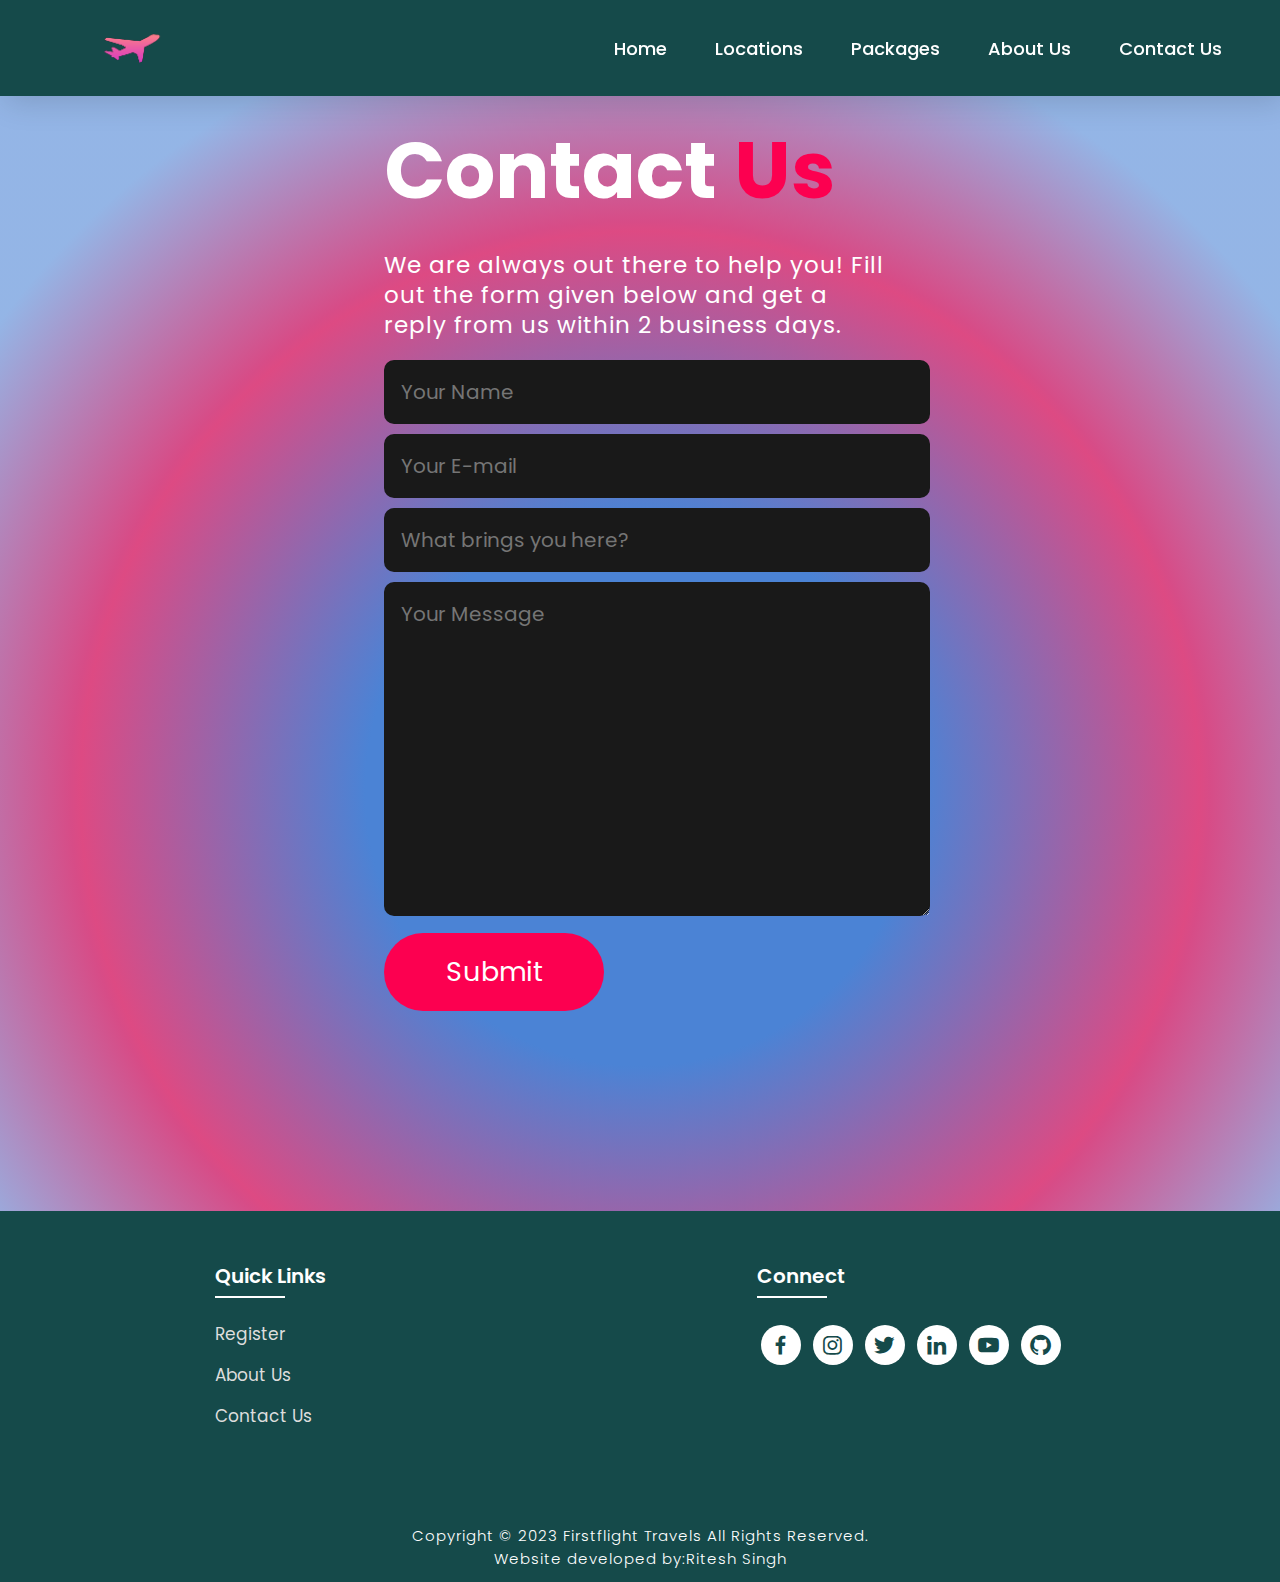
<file: contact.html>
<!DOCTYPE html>
<html lang="en">
<head>
    <meta charset="UTF-8">
    <meta http-equiv="X-UA-Compatible" content="IE=edge">
    <meta name="viewport" content="width=device-width, initial-scale=1.0">
    <title>Contact Us</title>
    <link rel="icon" href="logo.png">
    <link rel="stylesheet" type="text/css" href="style.css">
    <link rel="preconnect" href="https://fonts.googleapis.com">
    <link rel="preconnect" href="https://fonts.gstatic.com" crossorigin>
    <link href="https://fonts.googleapis.com/css2?family=Paytone+One&family=Poppins:wght@100;200;300;400;500;600;700;800;900&display=swap" rel="stylesheet">   
    <link rel="stylesheet" href="https://unpkg.com/boxicons@latest/css/boxicons.min.css">
</head>

<body class="contactbody">
    <nav>
        <img src="logo.png" class="logo" alt="Logo" title="FirstFlight Travels">
        <ul class="navbar">
            <li>
                <a href="index.html">Home</a>
                <a href="index.html#locations">Locations</a>
                <a href="index.html#package">Packages</a>
                <a href="about.html">About Us</a>
                <a href="contact.html">Contact Us</a>
            </li>
        </ul>
    </nav>

    <section class="contact">
        <div class="contact-form">
            <h1>Contact <span>Us</span></h1>
            <p>We are always out there to help you! Fill out the form given below and get a reply from us within 2 business days.</p>
            <form action="">
                <input type="text" name="myname" placeholder="Your Name" required>
                <input type="email" name="email" placeholder="Your E-mail" required>
                <input type="text" name="subject" placeholder="What brings you here?" required>
                <textarea name="message" cols="30" rows="10" placeholder="Your Message" required></textarea>
                <input type="submit" value="Submit" class="submit-btn">
            </form>
        </div>
    </section>

    <!-- Footer -->
    <section class="footer">
        <div class="foot">
            <div class="footer-content">
                <div class="footlinks">
                    <h4>Quick Links</h4>
                    <ul>
                        <li><a href="register.html">Register</a></li>
                        <li><a href="about.html">About Us</a></li>
                        <li><a href="contact.html">Contact Us</a></li>
                    </ul>
                </div>
                <div class="footlinks">
                    <h4>Connect</h4>
                    <div class="social">
                        <a href="https://www.facebook.com" target="_blank"><i class='bx bxl-facebook'></i></a>
                        <a href="https://www.instagram.com" target="_blank"><i class='bx bxl-instagram' ></i></a>
                        <a href="https://www.twitter.com" target="_blank"><i class='bx bxl-twitter' ></i></a>
                        <a href="https://www.linkedin.com" target="_blank"><i class='bx bxl-linkedin' ></i></a>
                        <a href="https://www.youtube.com" target="_blank"><i class='bx bxl-youtube' ></i></a>
                        <a href="https://www.github.com" target="_blank"><i class='bx bxl-github'></i></a>
                    </div>
                </div>
            </div>
        </div>
        <div class="end">
            <p>Copyright © 2023 Firstflight Travels All Rights Reserved.<br>Website developed by:Ritesh Singh</p>
        </div>
    </section>
</body>
</html>
</file>
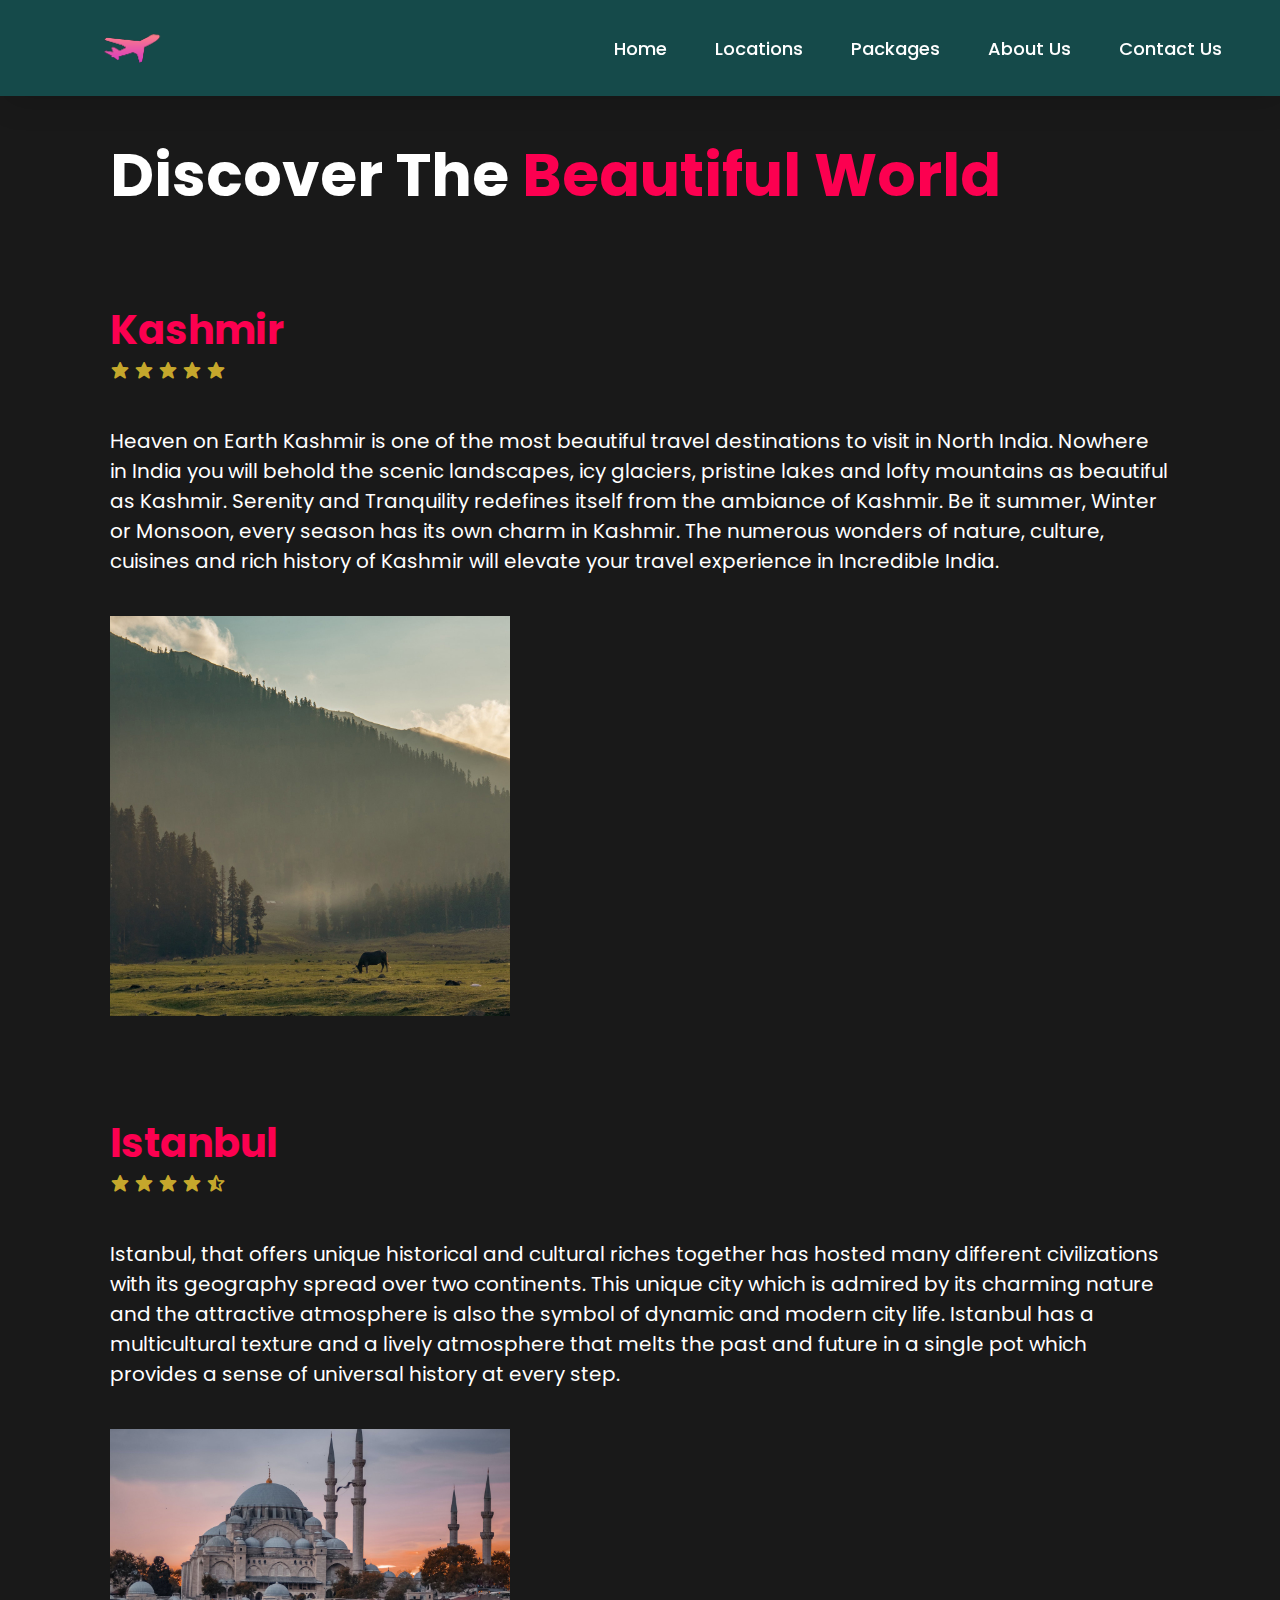
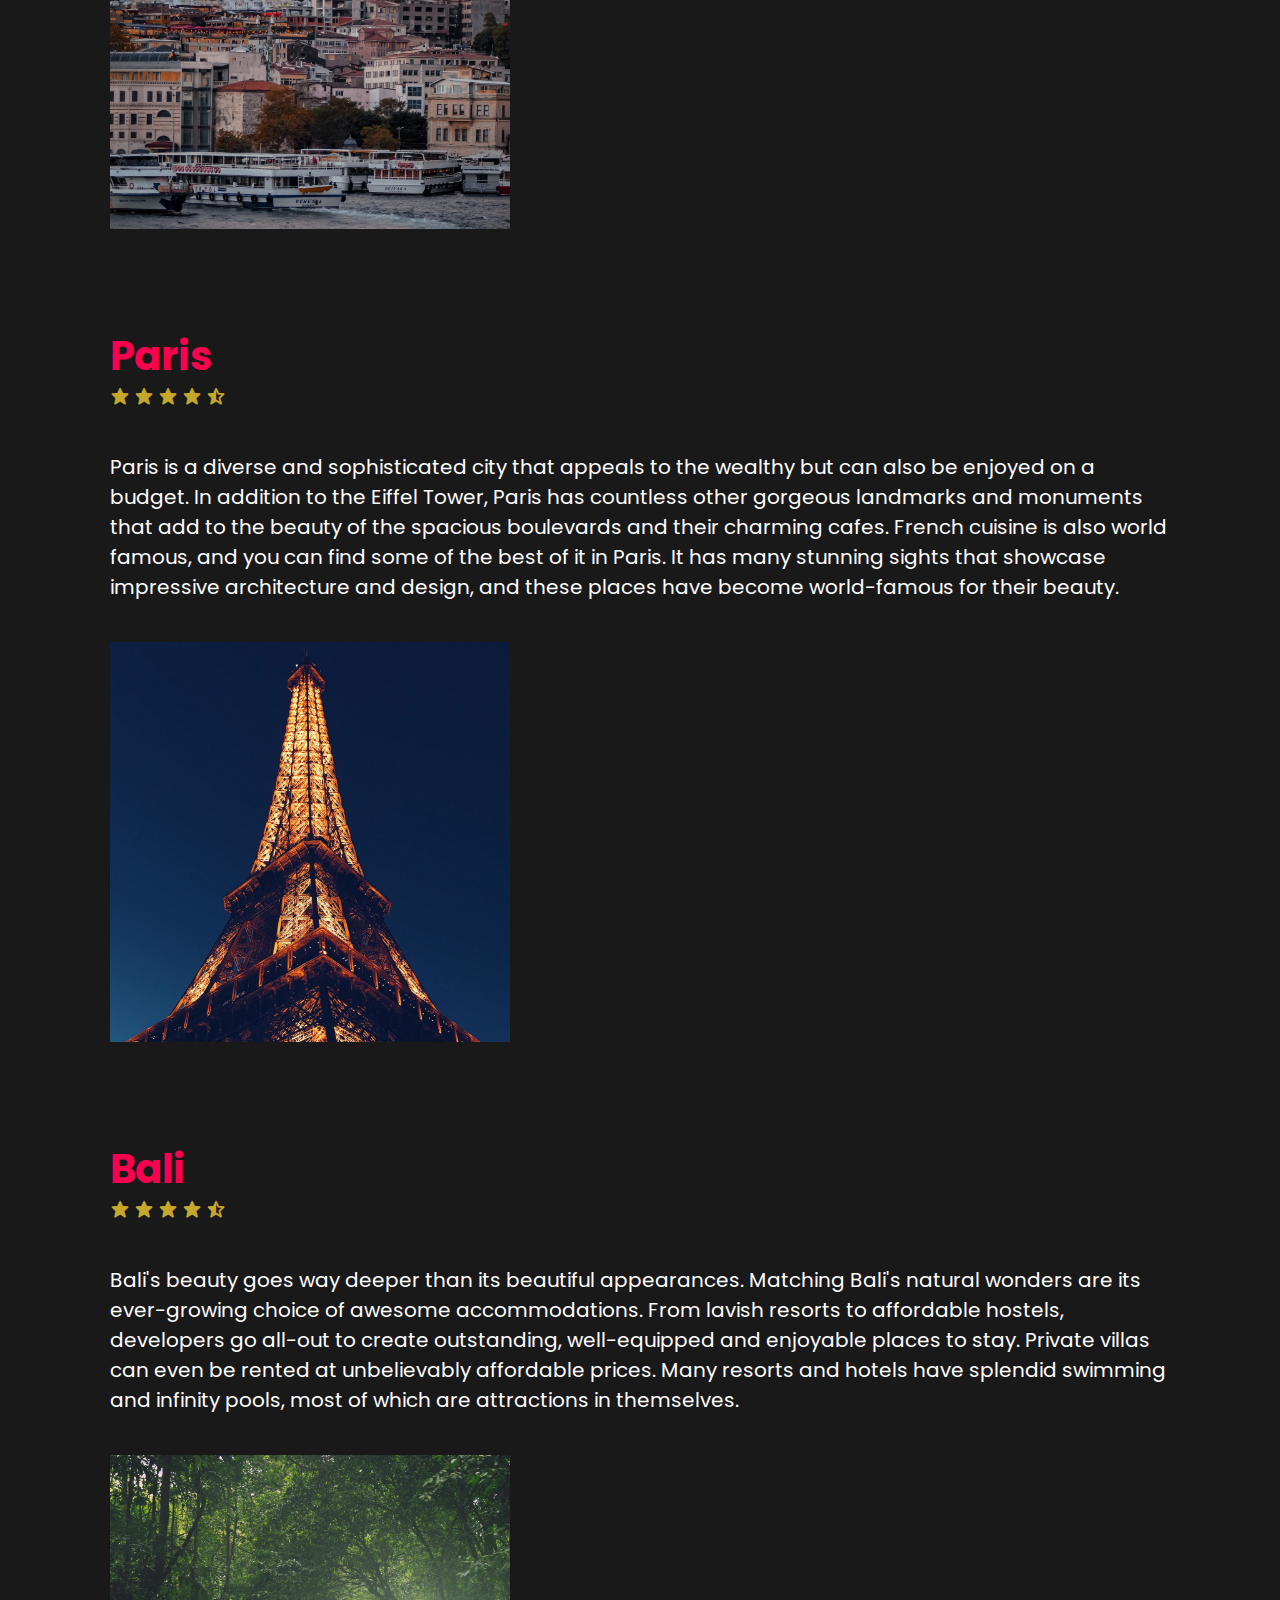
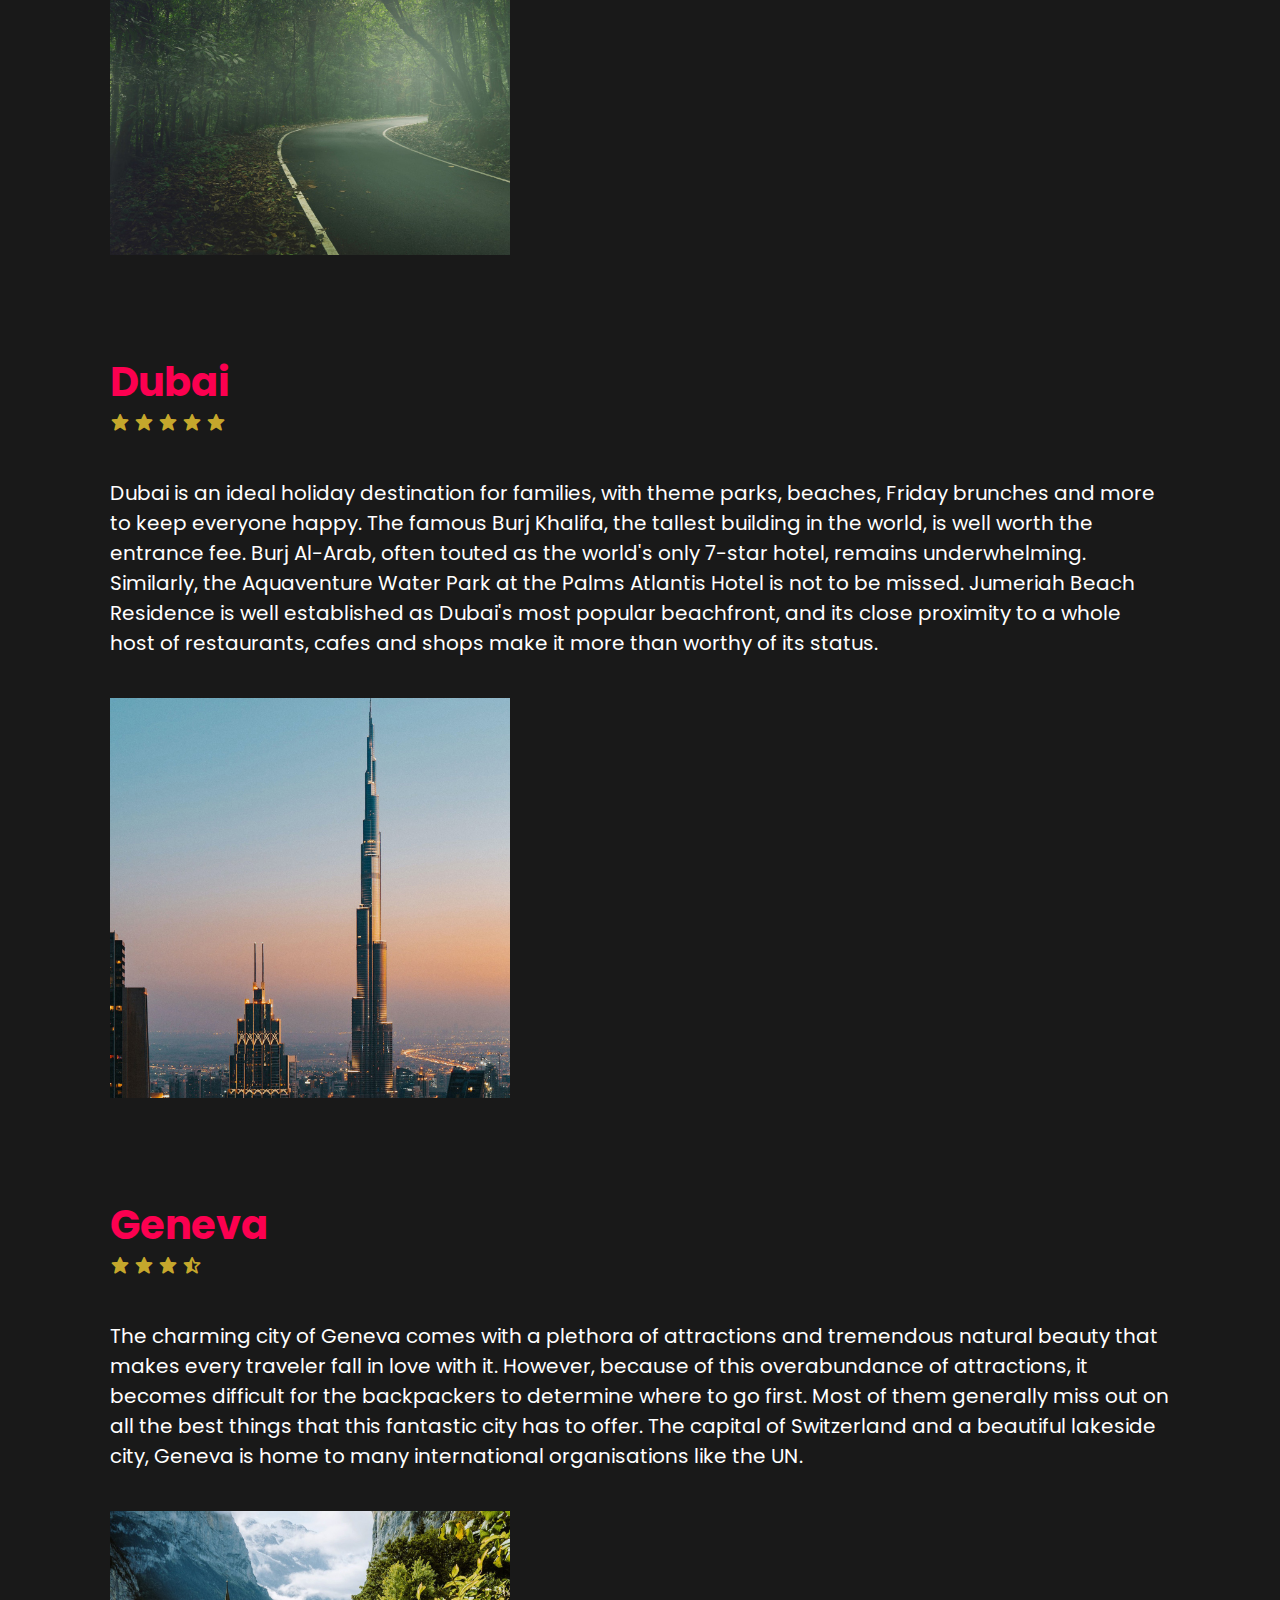
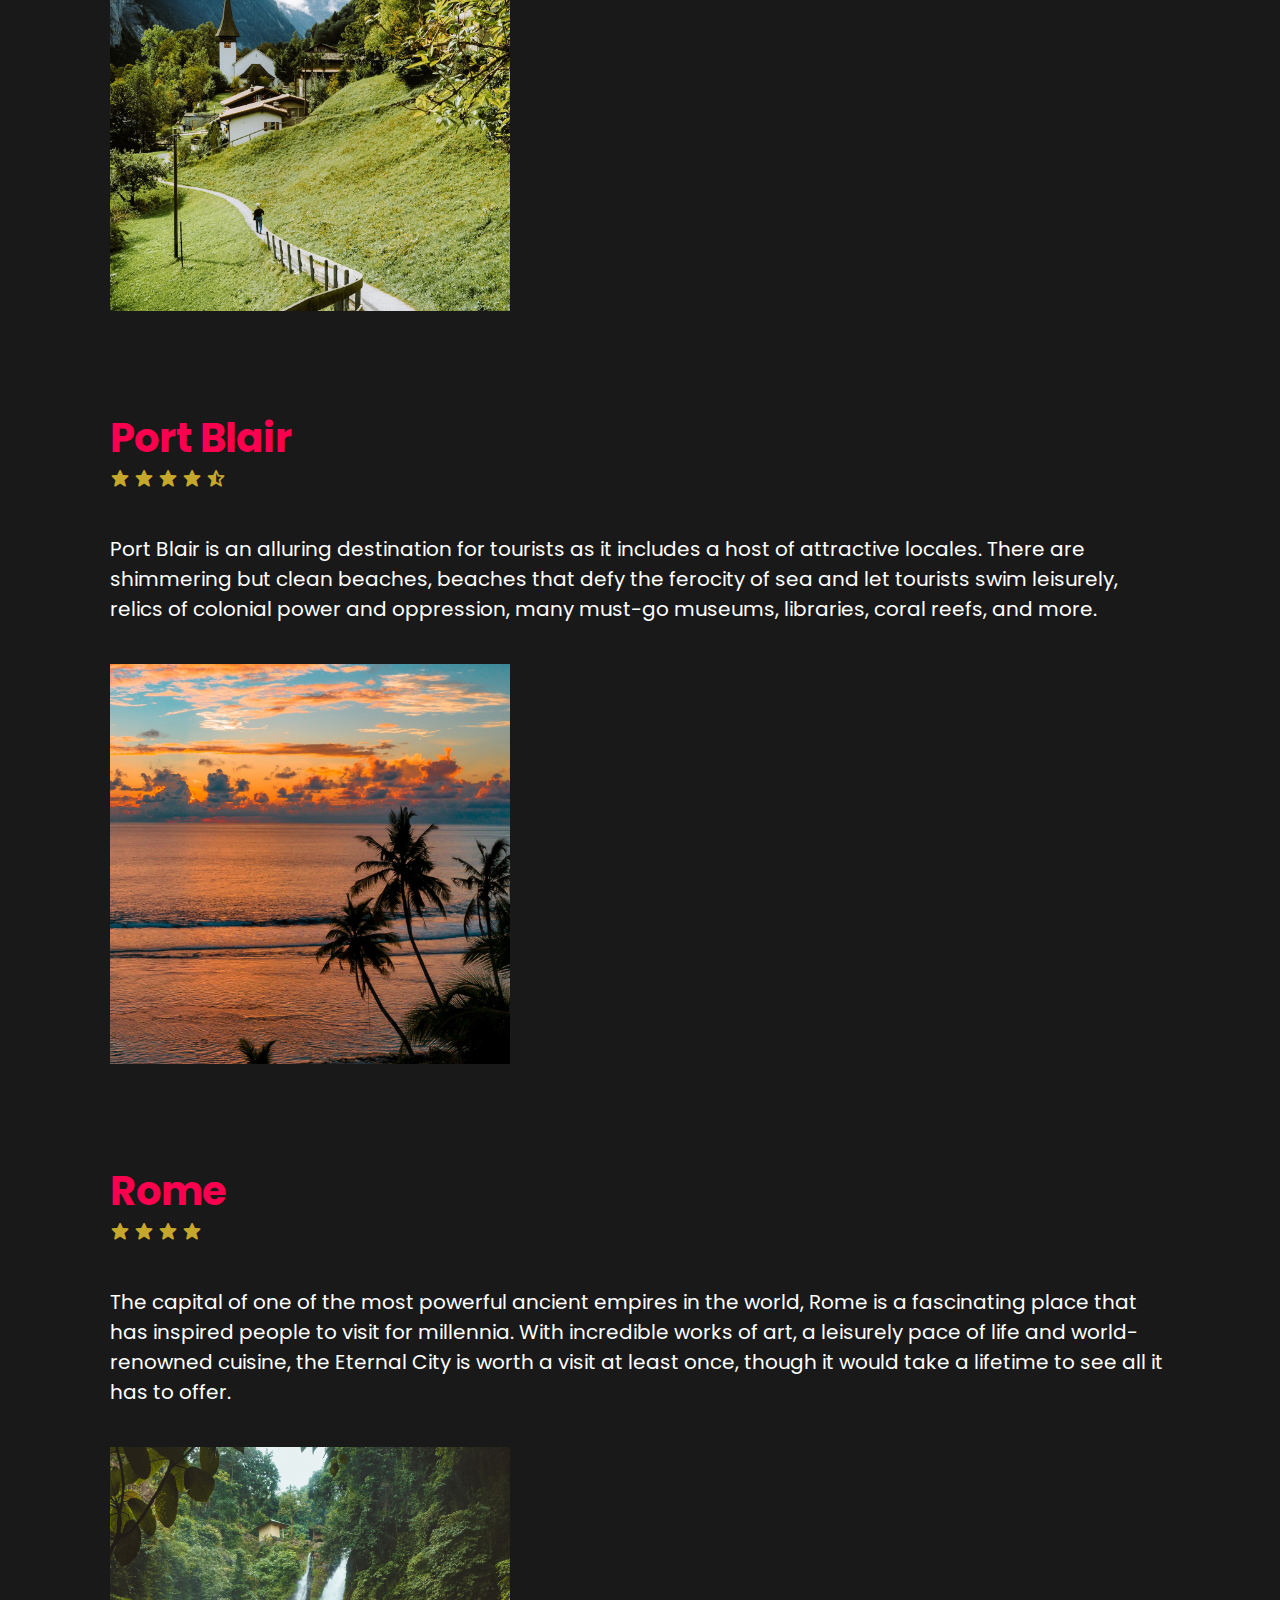
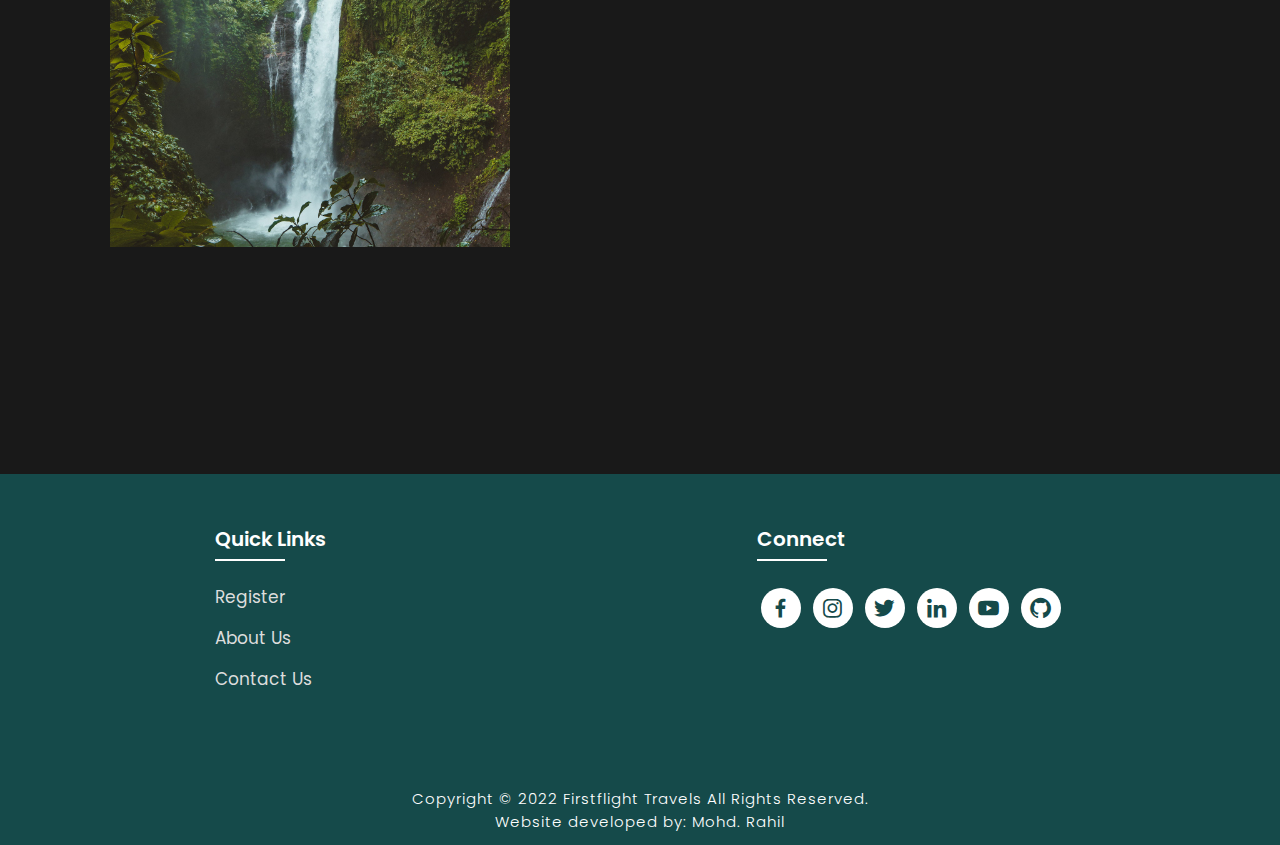
<file: locations.html>
<!DOCTYPE html>
<html lang="en">
<head>
    <meta charset="UTF-8">
    <meta http-equiv="X-UA-Compatible" content="IE=edge">
    <meta name="viewport" content="width=device-width, initial-scale=1.0">
    <title>Travel Destinations</title>
    <link rel="icon" href="logo.png">
    <link rel="stylesheet" type="text/css" href="style.css">
    <link rel="preconnect" href="https://fonts.googleapis.com">
    <link rel="preconnect" href="https://fonts.gstatic.com" crossorigin>
    <link href="https://fonts.googleapis.com/css2?family=Paytone+One&family=Poppins:wght@100;200;300;400;500;600;700;800;900&display=swap" rel="stylesheet">
    <link rel="stylesheet"
    href="https://unpkg.com/boxicons@latest/css/boxicons.min.css">
</head>
<body class="location-body">
    <nav>
        <img src="logo.png" class="logo" alt="Logo" title="FirstFlight Travels">

        <ul class="navbar">
            <li>
                <a href="index.html">Home</a>
                <a href="index.html#locations">Locations</a>
                <a href="index.html#package">Packages</a>
                <a href="about.html">About Us</a>
                <a href="contact.html">Contact Us</a>
            </li>
        </ul>
    </nav>
<section class="location-section">
    <div class="location-heading">
        <h1>Discover The <span>Beautiful World</span></h1>
    </div>
 <div class="location-detail" id="kashmir">
    <h1>Kashmir</h1>
    <div class="stars">
        <a href="#"><i class='bx bxs-star'></i></a>
        <a href="#"><i class='bx bxs-star'></i></a>
        <a href="#"><i class='bx bxs-star'></i></a>
        <a href="#"><i class='bx bxs-star'></i></a>
        <a href="#"><i class='bx bxs-star'></i></a>
    </div>
    <p>Heaven on Earth Kashmir is one of the most beautiful travel destinations to visit in North India. Nowhere in India you will behold the scenic landscapes, icy glaciers, pristine lakes and lofty mountains as beautiful as Kashmir. Serenity and Tranquility redefines itself from the ambiance of Kashmir. Be it summer, Winter or Monsoon, every season has its own charm in Kashmir. The numerous wonders of nature, culture, cuisines and rich history of Kashmir will elevate your travel experience in Incredible India.</p>
    <div class="location-img">
        <img src="t1.jpg" alt="">
    </div>
 </div>

 <div class="location-detail" id="istanbul">
    <h1>Istanbul</h1>
    <div class="stars">
        <a href="#"><i class='bx bxs-star'></i></a>
        <a href="#"><i class='bx bxs-star'></i></a>
        <a href="#"><i class='bx bxs-star'></i></a>
        <a href="#"><i class='bx bxs-star'></i></a>
        <a href="#"><i class='bx bxs-star-half'></i></a>
    </div>
    <p>Istanbul, that offers unique historical and cultural riches together has hosted many different civilizations with its geography spread over two continents. This unique city which is admired by its charming nature and the attractive atmosphere is also the symbol of dynamic and modern city life. Istanbul has a multicultural texture and a lively atmosphere that melts the past and future in a single pot which provides a sense of universal history at every step.</p>
    <div class="location-img">
        <img src="t2.jpg" alt="">
    </div>
 </div>

 <div class="location-detail" id="paris">
    <h1>Paris</h1>
    <div class="stars">
        <a href="#"><i class='bx bxs-star'></i></a>
        <a href="#"><i class='bx bxs-star'></i></a>
        <a href="#"><i class='bx bxs-star'></i></a>
        <a href="#"><i class='bx bxs-star'></i></a>
        <a href="#"><i class='bx bxs-star-half'></i></a>
    </div>
    <p>Paris is a diverse and sophisticated city that appeals to the wealthy but can also be enjoyed on a budget. In addition to the Eiffel Tower, Paris has countless other gorgeous landmarks and monuments that add to the beauty of the spacious boulevards and their charming cafes. French cuisine is also world famous, and you can find some of the best of it in Paris. It has many stunning sights that showcase impressive architecture and design, and these places have become world-famous for their beauty.</p>
    <div class="location-img">
        <img src="t3.jpg" alt="">
    </div>
 </div>

 <div class="location-detail" id="bali">
    <h1>Bali</h1>
    <div class="stars">
        <a href="#"><i class='bx bxs-star'></i></a>
        <a href="#"><i class='bx bxs-star'></i></a>
        <a href="#"><i class='bx bxs-star'></i></a>
        <a href="#"><i class='bx bxs-star'></i></a>
        <a href="#"><i class='bx bxs-star-half'></i></a>
    </div>
    <p>Bali's beauty goes way deeper than its beautiful appearances. Matching Bali's natural wonders are its ever-growing choice of awesome accommodations. From lavish resorts to affordable hostels, developers go all-out to create outstanding, well-equipped and enjoyable places to stay. Private villas can even be rented at unbelievably affordable prices. Many resorts and hotels have splendid swimming and infinity pools, most of which are attractions in themselves.</p>
    <div class="location-img">
        <img src="t4.jpg" alt="">
    </div>
 </div>

 <div class="location-detail" id="dubai">
    <h1>Dubai</h1>
    <div class="stars">
        <a href="#"><i class='bx bxs-star'></i></a>
        <a href="#"><i class='bx bxs-star'></i></a>
        <a href="#"><i class='bx bxs-star'></i></a>
        <a href="#"><i class='bx bxs-star'></i></a>
        <a href="#"><i class='bx bxs-star'></i></a>
    </div>
    <p>Dubai is an ideal holiday destination for families, with theme parks, beaches, Friday brunches and more to keep everyone happy. The famous Burj Khalifa, the tallest building in the world, is well worth the entrance fee. Burj Al-Arab, often touted as the world's only 7-star hotel, remains underwhelming. Similarly, the Aquaventure Water Park at the Palms Atlantis Hotel is not to be missed. Jumeriah Beach Residence is well established as Dubai's most popular beachfront, and its close proximity to a whole host of restaurants, cafes and shops make it more than worthy of its status.</p>
    <div class="location-img">
        <img src="t5.jpg" alt="">
    </div>
 </div>

 <div class="location-detail" id="geneva">
    <h1>Geneva</h1>
    <div class="stars">
        <a href="#"><i class='bx bxs-star'></i></a>
        <a href="#"><i class='bx bxs-star'></i></a>
        <a href="#"><i class='bx bxs-star'></i></a>
        <a href="#"><i class='bx bxs-star-half'></i></a>
    </div>
    <p>The charming city of Geneva comes with a plethora of attractions and tremendous natural beauty that makes every traveler fall in love with it. However, because of this overabundance of attractions, it becomes difficult for the backpackers to determine where to go first. Most of them generally miss out on all the best things that this fantastic city has to offer. The capital of Switzerland and a beautiful lakeside city, Geneva is home to many international organisations like the UN.</p>
    <div class="location-img">
        <img src="t6.jpg" alt="">
    </div>
 </div>

 <div class="location-detail" id="port-blair">
    <h1>Port Blair</h1>
    <div class="stars">
        <a href="#"><i class='bx bxs-star'></i></a>
        <a href="#"><i class='bx bxs-star'></i></a>
        <a href="#"><i class='bx bxs-star'></i></a>
        <a href="#"><i class='bx bxs-star'></i></a>
        <a href="#"><i class='bx bxs-star-half'></i></a>
    </div>
    <p>Port Blair is an alluring destination for tourists as it includes a host of attractive locales. There are shimmering but clean beaches, beaches that defy the ferocity of sea and let tourists swim leisurely, relics of colonial power and oppression, many must-go museums, libraries, coral reefs, and more.</p>
    <div class="location-img">
        <img src="t7.jpg" alt="">
    </div>
 </div>

 <div class="location-detail" id="rome">
    <h1>Rome</h1>
    <div class="stars">
        <a href="#"><i class='bx bxs-star'></i></a>
        <a href="#"><i class='bx bxs-star'></i></a>
        <a href="#"><i class='bx bxs-star'></i></a>
        <a href="#"><i class='bx bxs-star'></i></a>
    </div>
    <p>The capital of one of the most powerful ancient empires in the world, Rome is a fascinating place that has inspired people to visit for millennia. With incredible works of art, a leisurely pace of life and world-renowned cuisine, the Eternal City is worth a visit at least once, though it would take a lifetime to see all it has to offer.</p>
    <div class="location-img">
        <img src="t8.jpg" alt="">
    </div>
 </div>
    </section>
    <!-- Footer -->

<section class="footer">
    <div class="foot">
        <div class="footer-content">
            
            <div class="footlinks">
                <h4>Quick Links</h4>
                <ul>
                    <li><a href="register.html">Register</a></li>
                    <li><a href="about.html">About Us</a></li>
                    <li><a href="contact.html">Contact Us</a></li>
                </ul>
            </div>

            <div class="footlinks">
                <h4>Connect</h4>
                <div class="social">
                    <a href="https://www.facebook.com" target="_blank"><i class='bx bxl-facebook'></i></a>
                    <a href="https://www.instagram.com" target="_blank"><i class='bx bxl-instagram' ></i></a>
                    <a href="https://www.twitter.com" target="_blank"><i class='bx bxl-twitter' ></i></a>
                    <a href="https://www.linkedin.com" target="_blank"><i class='bx bxl-linkedin' ></i></a>
                    <a href="https://www.youtube.com" target="_blank"><i class='bx bxl-youtube' ></i></a>
                    <a href="https://www.github.com" target="_blank"><i class='bx bxl-github'></i></a>
                </div>
            </div>
            
        </div>
    </div>

    <div class="end">
        <p>Copyright © 2022 Firstflight Travels All Rights Reserved.<br>Website developed by: Mohd. Rahil</p>
    </div>
</section>

</body>
</html>
</file>
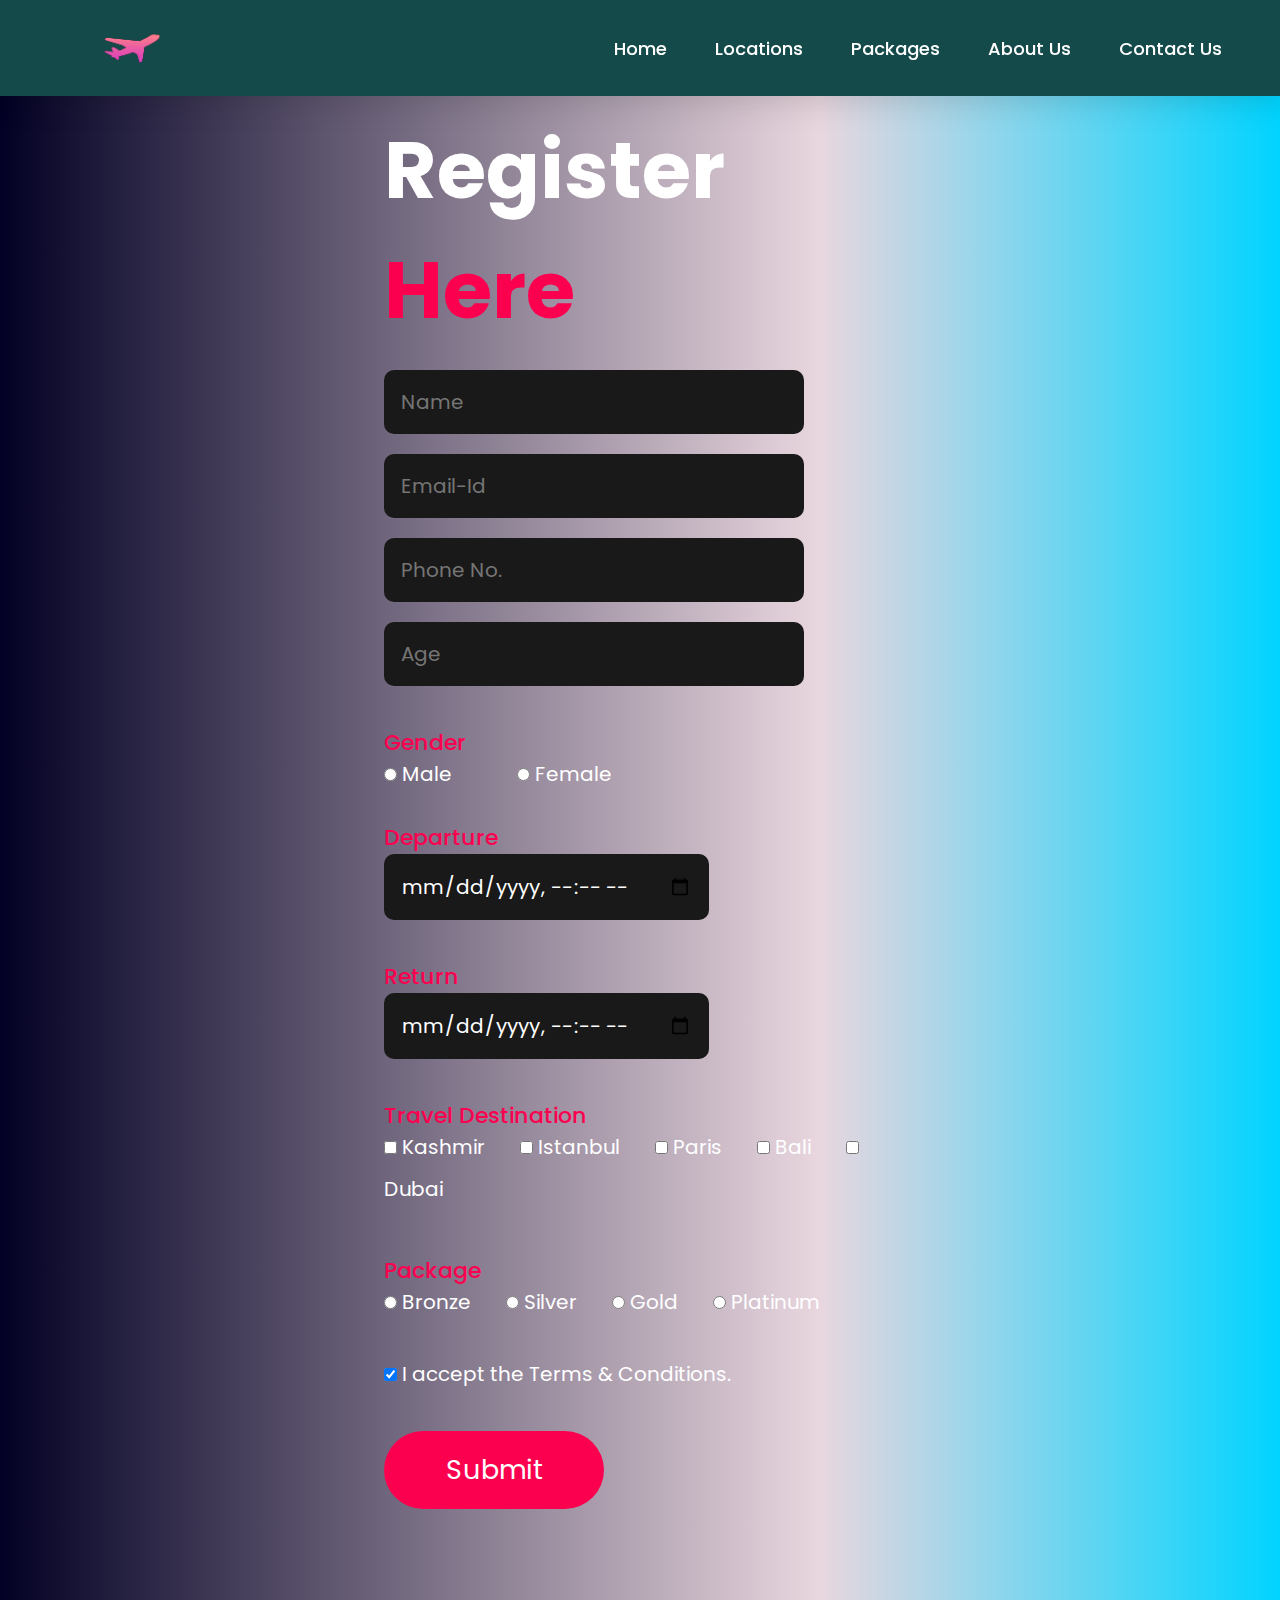
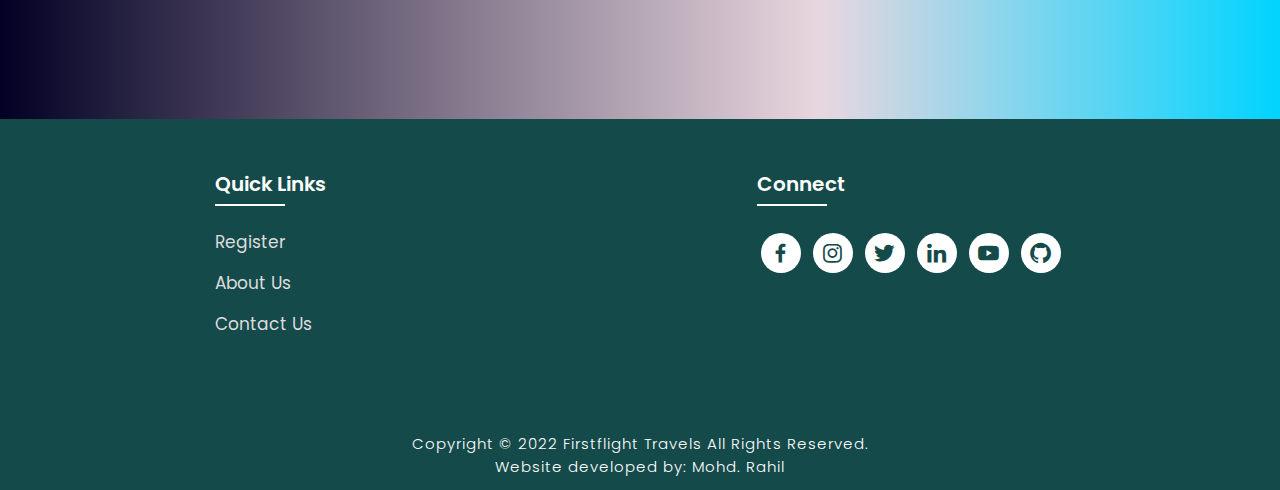
<file: register.html>
<!DOCTYPE html>
<html lang="en">
<head>
    <meta charset="UTF-8">
    <meta http-equiv="X-UA-Compatible" content="IE=edge">
    <meta name="viewport" content="width=device-width, initial-scale=1.0">
    <title>Register Here</title>
    <link rel="icon" href="logo.png">
    <link rel="stylesheet" type="text/css" href="style.css">
    <link rel="preconnect" href="https://fonts.googleapis.com">
    <link rel="preconnect" href="https://fonts.gstatic.com" crossorigin>
    <link href="https://fonts.googleapis.com/css2?family=Paytone+One&family=Poppins:wght@100;200;300;400;500;600;700;800;900&display=swap" rel="stylesheet">
    <link rel="stylesheet"
    href="https://unpkg.com/boxicons@latest/css/boxicons.min.css">
</head>
<body class="register-body">

    <nav>
        <img src="logo.png" class="logo" alt="Logo" title="FirstFlight Travels">

        <ul class="navbar">
            <li>
                <a href="index.html">Home</a>
                <a href="index.html#locations">Locations</a>
                <a href="index.html#package">Packages</a>
                <a href="about.html">About Us</a>
                <a href="contact.html">Contact Us</a>
            </li>
        </ul>
    </nav>

    <section class="registration">
        <div class="register-form">
            <h1>Register <span>Here</span></h1>
            <form action="" onsubmit="return validateform()">

            <input type="text" name="myname1" placeholder="Name" id="name" required>
            <input type="email" name="myemail" placeholder="Email-Id" id="" required>
            <input type="tel" name="myphone" placeholder="Phone No." id="phonenum" required>
            <input type="number" name="myage" placeholder="Age" id="" required>
            <h4>Gender</h4>
            <input type="radio" name="mygender" id="" required> Male &nbsp; &nbsp; &nbsp; &nbsp; &nbsp; &nbsp; 
            <input type="radio" name="mygender" id=""> Female
            <h4>Departure</h4>
            <input type="datetime-local" name="departuredate" id="" required>
            <h4>Return</h4>
            <input type="datetime-local" name="returndate" id="" required>
            <h4>Travel Destination</h4>
            <input type="checkbox" name="td" id=""> Kashmir &nbsp; &nbsp; &nbsp;
            <input type="checkbox" name="td" id=""> Istanbul &nbsp; &nbsp; &nbsp;
            <input type="checkbox" name="td" id=""> Paris &nbsp; &nbsp; &nbsp;
            <input type="checkbox" name="td" id=""> Bali &nbsp; &nbsp; &nbsp;
            <input type="checkbox" name="td" id=""> Dubai &nbsp; &nbsp; &nbsp; &nbsp; &nbsp;
            <br> <br>
            <h4>Package</h4>
            <input type="radio" name="locations" id="loc1" required> Bronze &nbsp; &nbsp; &nbsp;
            <input type="radio" name="locations" id="loc1"> Silver &nbsp; &nbsp; &nbsp;
            <input type="radio" name="locations" id="loc1"> Gold &nbsp; &nbsp; &nbsp;
            <input type="radio" name="locations" id="loc1"> Platinum &nbsp; &nbsp; &nbsp;
            <br> <br> 
            <input type="checkbox" name="t&c" id="" checked required> I accept the Terms & Conditions.
            <br> <br> 
            <input type="submit" value="Submit" class="submitbtn">

        </form>
        </div>
    </section>

<!-- Footer -->

<section class="footer">
    <div class="foot">
        <div class="footer-content">
            
            <div class="footlinks">
                <h4>Quick Links</h4>
                <ul>
                    <li><a href="register.html">Register</a></li>
                    <li><a href="about.html">About Us</a></li>
                    <li><a href="contact.html">Contact Us</a></li>
                </ul>
            </div>

            <div class="footlinks">
                <h4>Connect</h4>
                <div class="social">
                    <a href="https://www.facebook.com" target="_blank"><i class='bx bxl-facebook'></i></a>
                    <a href="https://www.instagram.com" target="_blank"><i class='bx bxl-instagram' ></i></a>
                    <a href="https://www.twitter.com" target="_blank"><i class='bx bxl-twitter' ></i></a>
                    <a href="https://www.linkedin.com" target="_blank"><i class='bx bxl-linkedin' ></i></a>
                    <a href="https://www.youtube.com" target="_blank"><i class='bx bxl-youtube' ></i></a>
                    <a href="https://www.github.com" target="_blank"><i class='bx bxl-github'></i></a>
                </div>
            </div>
            
        </div>
    </div>

    <div class="end">
        <p>Copyright © 2022 Firstflight Travels All Rights Reserved.<br>Website developed by: Mohd. Rahil</p>
    </div>
</section>

<!-- Javascript -->
<link rel="stylesheet" href="script.js">

</body>
</html>
</file>
<file: style.css>
*{
    padding:0;
    margin:0;
    box-sizing:border;
    font-family:'Poppins',sans-serif;
    text-decoration: none;
    list-style: none;
    scroll-behavior: smooth;
}

/* Home page */

.banner{
    width:100%;
    height: 100vh;
    overflow: hidden;
    display: flex;
    justify-content: center;
    align-items: center;
}

.banner video{
    position: absolute;
    top: 0;
    left: 0;
    object-fit: cover;
    width: 100%;
    height: 100%;
    pointer-events: none;
}

.content{
    position: relative;
    z-index: 1;
    width: 100%;
    height: 100vh;
    background-image: linear-gradient(rgba(1, 0, 5, 0.3),rgba(4, 1, 17, 0.3));



}

nav{
    width: 100%;
    position: fixed;
    background-color: rgb(21, 74, 74);
    box-shadow: 5px 5px 30px rgba(0, 0, 0, 15%);
    display: flex;
    align-items: center;
    justify-content: space-between;
}

nav .logo{
    width: 60px;
    margin: 2vh;
    margin-left: 8%;
}

nav ul li{
    list-style: none;
    display: inline-block;
    margin-left: 40px;
}

.navbar{
    display: flex;
    margin-right: 4vh;
}

.navbar a{
    color: white;
    font-size: 18px;
    padding: 10px 22px;
    border-radius: 4px;
    font-weight: 500;   
    text-decoration: none;
    transition: ease 0.40s;
}

.navbar a:hover,.navbar a.active{
    background: white;
    color: black;
    box-shadow: 5px 10px 30px rgb(85 85 85 / 20%);
    border-radius: 5px;
    
}

nav ul li a{
    text-decoration: none;
    color: rgb(255, 255, 255);
    font-size: 17px;
}

.title{
    text-decoration: none;
    /* display: inline-block; */
    font-size: 4vh;
    color: rgb(255, 255, 255);
    padding: 14px 17px;
    margin-top: 32vh;
    text-align: center;
    vertical-align: center;
}

.title h1{
    font-size: 10vh;
    text-shadow: 2px black;
    transition: ease 0.3s;
}

.title h1:hover{
    color:transparent;
    -webkit-text-stroke: 1px white;
    
}

.button{
    display: inline-block;
    margin-top:5vh;
    font-size: 25px;
    padding: 10px 30px;
    color: rgb(21, 74, 74);
    /* background-color:rgb(164, 44, 44); */
    background-color: white;
    border-radius: 20px;
    text-decoration: none;
    transition: ease 0.30s;
}

.button:hover{
    transform: scale(1.1);
    color: white;
    background-color: rgb(21, 74, 74);
    /* border: 2px solid rgb(42, 37, 68); */
    box-shadow: 5px 10px 30px rgba(0, 0, 0, 0.4);
    padding: 10px 30px;
}

/* Services */

.text h2{
    font-size: 40px;
    font-weight: 650;
    margin-top: 40px;
    margin-bottom: 10px;
    line-height: 2;
    text-align: center;
}

.rowitems{
    display: grid;
    grid-template-columns: repeat(auto-fit,minmax(100px,auto));
    gap: 25px;
    align-items: center;
    text-align: center;
    margin-top: 20px;
    margin-left: 30px ;
    margin-right: 30px;
    margin-bottom:10px ;
}

.container-box{
    border: 1px solid #d3d3d3;
    border-radius: 5px;
    padding: 50px 10px;
    transition: all 0.7s ease 0s;
    cursor: pointer;
}

.container-image img{
    height: 100px;
    width: 100px;
    padding: 10px;
    margin-bottom: 15px;
}

.container-box h4{
    font-size: 20px;
    margin-bottom: 5px;
    font-weight: 550;
}

.container-box p{
    font-size: 16px;
    color: #808080;
}

.container-box:hover{
    transform: translateX(3px);
    box-shadow: 5px 20px 50px rgba(78, 78, 78, 0.1);
    border: 1px solid transparent;
    border-radius: 0px;
}

/* Packages */

.package-title{
    text-align: center;
}

.package-title h2{
    font-size: 40px;
    font-weight: 650;
    padding-top: 75px;
    padding-bottom: 10px;
    line-height: 2;
}

.package-content{
    display: flex;
    justify-content: space-around;
    flex-wrap: wrap;
}

.image{
    position: relative;
    transition: all 0.3s cubic-bezier(0.445,0.05,0.55,0.95);
    cursor: pointer;
    filter: brightness(95%);
}

.image img{
    width: 100%;
    height: 500px;
    border-radius: 30px;
}

.image h3{
    color: white;
    position: absolute;
    font-size: 30px;
    font-weight: 600;
    text-align: center;
    top: 10px;
    right: 20px;
}

.dest-content{
    display: flex;
    flex-wrap: wrap;
    justify-content: space-between;
    align-items: center;
    padding-top: 15px;
    margin-bottom: 50px;
}

.location h4{
    font-size: 25px;
    letter-spacing: 1px;
    font-weight: 600;
    margin-bottom: 2px;
}

.pac-details li{
    font-size: 19px;
    color: #4c4c4c;
    margin-left: 15px;
    margin-bottom: 2px;
    list-style-type: disc;
}

.image:hover{
    filter: brightness(120%);
    transform: scale(1.03);
}

/* Locations */

.location-content{
    display: flex;
    justify-content: space-around;
    flex-wrap: wrap;
}

.col-content{
    position: relative;
    filter:brightness(95%);
    transition: all 0.3s cubic-bezier(0.445,0.05,0.55,0.95);

}

.col-content img{
    margin-bottom: 40px;
    height: 500px;
    border-radius: 27px;
    width: 100%;
    
}

.col-content h5{
    position: absolute;
    font-size: 25px;
    color: white;
    font-weight: 500;
    left: 20px;
    bottom: 105px;
    cursor: pointer;
}

.col-content p{
    position: absolute;
    font-size: 20px;
    color: white;
    left: 20px;
    bottom: 80px;
    cursor: pointer;
}

.col-content:hover{
    filter: brightness(120%);
    transform: scale(1.03);
    cursor: pointer;
}

/* Newsletter */

.newsletter{
    display: flex;
    flex-wrap: wrap;
    align-items: center;
    justify-content: space-around;
}

.newstext h2{
    margin-top: 100px;
    font-size: 38px;
}

.newstext p{
    font-size: 20px;
    color: #4c4c4c;
}

.newsletter form{
    margin-top: 100px;
    width: 100%;
    position: relative;
}

.newsletter form input:first-child{
    display: inline-block;
    width: 300px;
    font-size: 17px;
    outline: none;
    border: none;
    border-radius: 20px;
    padding: 20px 150px 20px 30px;
    box-shadow: 5px 10px 30px rgb(85 85 85 / 20%);
}

.newsletter form input:last-child{
    display: inline-block;
    position: absolute;
    outline: none;
    border: 2px solid transparent;
    border-radius: 20px;
    color: white;
    background-color: rgb(21, 74, 74);
    padding: 14px 30px;
    cursor: pointer;
    font-size: 17px;
    font-weight: 450;
    top: 6px;
    right: 6px;
    transition: ease 0.30s;
}

.newsletter form input:last-child:hover{
    border: 2px solid rgb(21, 74, 74);
    background-color: white;
    color: rgb(21, 74, 74);
}


/* Footer */

.footer{
    margin-top: 80px;
    background-color: rgb(21, 74, 74);
}

.foot{
    padding: 20px 0;
}

.footer-content{
    display: flex;
    flex-wrap: wrap;
    justify-content: space-around;
    
}

.footlinks h4{
    margin-top: 30px;
    font-size: 20px;
    font-weight: 600;
    color: white;
    margin-bottom: 30px;
    position: relative;
}


.footlinks h4::before{
    content: "";
    position: absolute;
    height: 2px;
    width: 70px;
    left: 0;
    bottom: -7px;
    background: white;
}

.footlinks ul li{
    margin-bottom: 15px;
}

.footlinks ul li a{
    font-size: 17px;
    color: #dddddd;
    display: block;
    transition: ease 0.30s;
}

.footlinks ul li a:hover{
    transform: translate(6px);
    color: white;
}

.social a{
    font-size: 25px;
    margin: 4px;
    height: 40px;
    width: 40px;
    color: rgb(21, 74, 74);
    background-color: white;
    display: inline-flex;
    justify-content: center;
    align-items: center;
    border-radius: 20px;
    transition: ease 0.30s;
}

.social a:hover{
    transform: scale(1.2);
}

.end{
    text-align: center;
    padding-top: 60px;
    padding-bottom: 12px;
}

.end p{
    font-size: 15px;
    color: white;
    letter-spacing: 1px;
    font-weight: 300;
}

/* About Us */

.aboutbody{
    background-color: #191919;
}

.about{
    width: 100%;
    padding: 78px 0px;
}

.about img{
    height: auto;
    width: 400px;
}

.abt-text{
    width: 500px;
}

.abt-text h1{
    font-size: 70px;
    color: white;
    margin-bottom: 20px;
    letter-spacing: 1px;
}

.abt-text h1 span{
    color: #fc0050;
    letter-spacing: 1px;
}

.abt-text p{
    color: white;
    font-size: 24px;
    margin-bottom: 45px;
    line-height: 30px;
    letter-spacing: 1px;
}

.main{
    width: 1130px;
    max-width: 95%;
    margin: 0 auto;
    display: flex;
    align-items: center;
    justify-content: space-around;
}

.connectbtn{
    display: inline-block;
    background-color: #fc0050;
    font-size: 18px;
    color: white;
    font-weight: bold;
    padding: 13px 30px;
    border-radius: 30px;
    transition: ease 0.4s;
    border: 2px solid transparent;
    letter-spacing: 1px;
}

.connectbtn:hover{
    background-color: transparent;
    border: 2px solid #fc0050;
    transform: scale(1.1);
}

.connect-section{
    margin-top: 26px;
}


.social-icons a{
    height: 40px;
    width: 40px;
    margin: 4px;
    font-size: 30px;
    color: #101010;
    background-color: white;
    border-radius: 20px;
    display: inline-flex;
    justify-content: center;
    align-items: center;
    transition: ease 0.30s;
}

.social-icons a:hover{
    transform: scale(1.2);
}

/* Contact Us */

.contactbody{
    /* background-color: #e79191; */
    background: rgb(75,131,213);
background: radial-gradient(circle, rgba(75,131,213,1) 27%, rgba(221,74,131,1) 55%, rgba(215,76,135,1) 56%, rgba(75,131,213,0.5970763305322129) 78%);
    background-repeat: no-repeat;
    background-size: cover;
    
}

.contact{
    padding: 110px 30%;
    height: 100%;
    min-height: 100vh;
}

.contact-form h1{
    font-size: 80px;
    color: white;
    margin-bottom: 20px;
}

.contact-form h1 span{
    color:#fc0050;
}

.contact-form p{
    color: white;
    line-height: 30px;
    letter-spacing: 1px;
    font-size: 23px;
    margin-bottom: 20px;
}


.contact-form form input,form textarea{
    width: 100%;
    padding: 17px;
    border: none;
    outline: none;
    background-color: #191919;
    font-size: 20px;
    color: white;
    margin-bottom: 10px;
    border-radius: 10px;
}

.contact-form form .submit-btn{
    display: inline-block;
    background-color: #fc0050;
    font-size: 27px;
    font-weight: 600px;
    border: 2px solid transparent;
    border-radius: 40px;
    width: 220px;
    cursor: pointer;
    transition: ease 0.30s;

}

.contact-form form .submit-btn:hover{
    border: 2px solid #fc0050;
    background-color: transparent;
    transform: scale(1.1);

}

/* Registration Form */

.register-body{
    /* background-color: #e60852; */
    background: rgb(2,0,36);
background: linear-gradient(90deg, rgba(2,0,36,1) 0%, rgba(121,9,60,0.165703781512605) 64%, rgba(0,212,255,1) 100%);
    background-repeat: no-repeat;
    background-size: cover;

}

.registration{
    padding: 110px 30%;
    height: 100%;
    min-height: 100vh;
}

.register-form h1{
    font-size: 80px;
    color: white;
    margin-bottom: 20px;
}
.register-form h1 span{
    color: #fc0050;
}

.register-form{
    color: white;
    font-size: 20px;
}

.register-form form input{
    color: white;
    padding: 17px;
    background-color: #191919;
    font-size: 20px;
    outline: none;
    border: none;
    border-radius: 10px;
    margin-bottom: 20px;
    
}
.register-form h4{
    font-size: 22px;
    font-weight: 500;
    margin-top: 20px;
    color: #fc0050;
}


.register-form form .submitbtn{
    display: inline-block;
    background-color: #fc0050;
    font-size: 27px;
    font-weight: 600px;
    border: 2px solid transparent;
    border-radius: 60px;
    width: 220px;
    cursor: pointer;
    transition: ease 0.30s;
}

.register-form form .submitbtn:hover{
    border: 2px solid #fc0050;
    background-color: transparent;
    transform: scale(1.1);
}


.location-body{
    background-color: #191919;
    color: white;
}

.location-section{
    padding: 110px;
    height: 100%;
    min-height: 100vh;
}

.location-heading h1{
    margin-top: 20px;
    font-size: 60px;
    margin-bottom: 20px;
}

.location-heading h1 span{
    color: #fc0050;
}

.location-detail h1{
    padding-top: 60px;
    color: #fc0050;
    font-size: 40px;
}

.location-detail p{
    font-size: 20px;
    margin-top: 40px;
    margin-bottom: 10px;
}

.location-img img{
    height: 400px;
    width: 400px;
    margin-top: 30px;
    margin-bottom: 30px;
}

.stars i{
    font-size: 20px;
    color: rgb(197, 167, 44);
}
.new{
    border-radius: 62%;
    -webkit-border-radius: 62%;
    -moz-border-radius: 62%;
    -ms-border-radius: 62%;
    -o-border-radius: 62%;
    padding: 50px;
}
</file>
